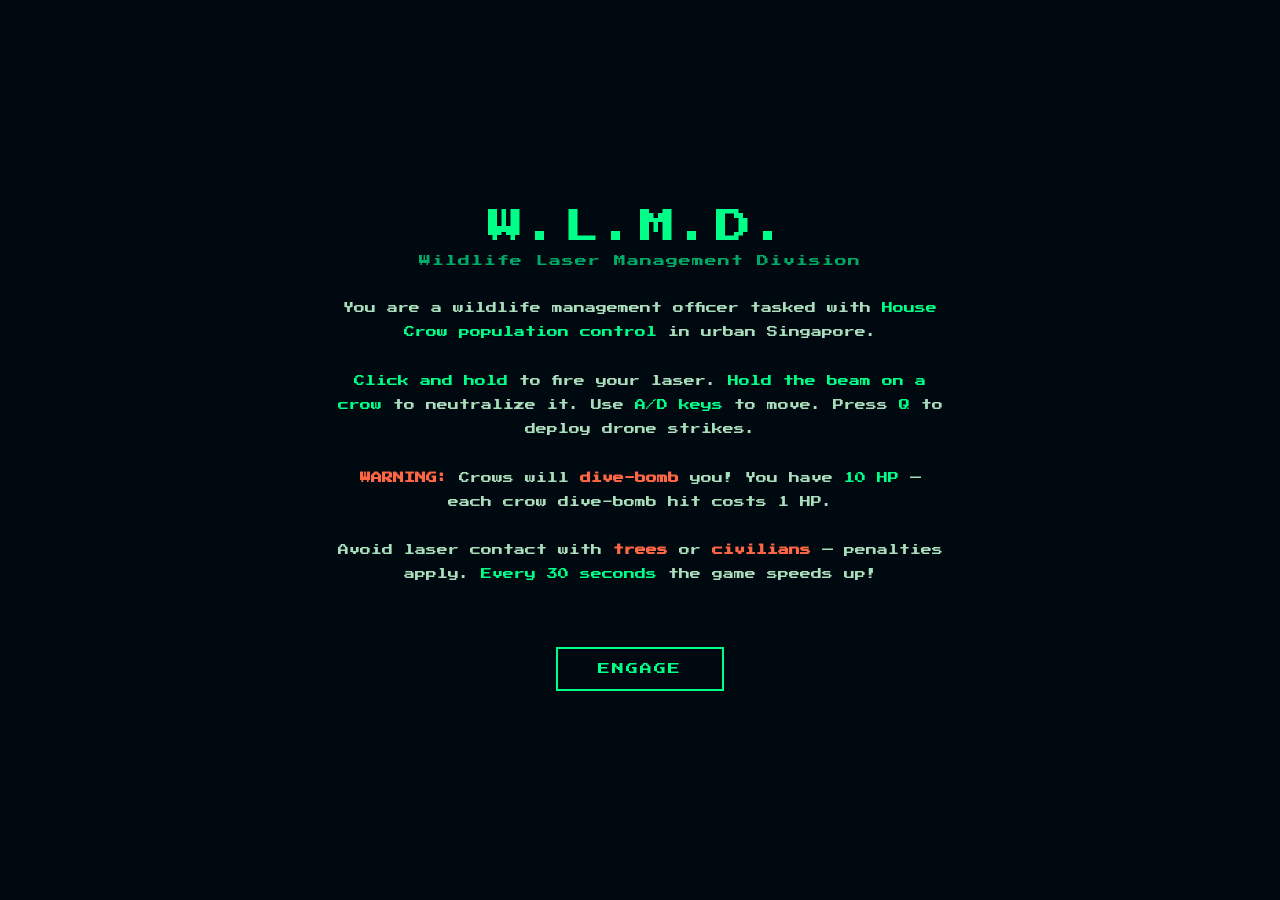
<file: CrowControl.html>
<!DOCTYPE html>
<html lang="en">
<head>
    <meta charset="UTF-8">
    <meta name="viewport" content="width=device-width, initial-scale=1.0">
    <title>Crow Control — Wildlife Laser Management</title>
    <style>
        @import url('https://fonts.googleapis.com/css2?family=Press+Start+2P&display=swap');

        * { margin: 0; padding: 0; box-sizing: border-box; }

        body {
            background: #0a0a12;
            overflow: hidden;
            font-family: 'Press Start 2P', monospace;
            user-select: none;
            -webkit-user-select: none;
        }

        canvas {
            display: block;
            cursor: crosshair;
            image-rendering: pixelated;
            image-rendering: crisp-edges;
        }

        #ui-overlay {
            position: fixed;
            top: 0; left: 0; right: 0;
            pointer-events: none;
            z-index: 10;
            padding: 12px 20px;
            display: flex;
            justify-content: space-between;
            align-items: flex-start;
        }

        .hud-panel {
            background: #000;
            border: 2px solid #00ff88;
            padding: 8px 14px;
            color: #00ff88;
            font-family: 'Press Start 2P', monospace;
            font-size: 10px;
        }

        .hud-panel .label {
            font-size: 7px;
            color: #00aa66;
            letter-spacing: 1px;
            text-transform: uppercase;
        }

        .hud-panel .value {
            font-size: 14px;
        }

        .hud-center {
            text-align: center;
        }

        .hud-center .title {
            font-size: 7px;
            letter-spacing: 1px;
            color: #00aa66;
        }

        #hp-bar-container {
            width: 120px;
            height: 12px;
            background: #111;
            border: 2px solid #00ff88;
            margin-top: 4px;
        }

        #hp-bar-fill {
            height: 100%;
            width: 100%;
            background: #00ff88;
            transition: width 0.2s;
        }

        .penalty-flash {
            color: #ff4444 !important;
        }

        #start-screen, #end-screen {
            position: fixed;
            inset: 0;
            z-index: 100;
            display: flex;
            flex-direction: column;
            align-items: center;
            justify-content: center;
            background: #000810;
            color: #d0ffe0;
            font-family: 'Press Start 2P', monospace;
            text-align: center;
        }

        #end-screen { display: none; }

        .screen-title {
            font-size: clamp(20px, 4vw, 36px);
            letter-spacing: 2px;
            color: #00ff88;
            margin-bottom: 10px;
        }

        .screen-subtitle {
            font-size: clamp(8px, 1.2vw, 12px);
            color: #00aa66;
            letter-spacing: 1px;
            margin-bottom: 30px;
        }

        .screen-body {
            font-family: 'Press Start 2P', monospace;
            font-size: clamp(8px, 1vw, 11px);
            max-width: 650px;
            line-height: 2.2;
            color: #aaddbb;
            margin-bottom: 35px;
            padding: 0 20px;
        }

        .screen-body strong {
            color: #ff6644;
        }

        .screen-body em {
            color: #00ff88;
            font-style: normal;
        }

        .btn-play {
            pointer-events: all;
            font-family: 'Press Start 2P', monospace;
            font-size: 12px;
            letter-spacing: 2px;
            padding: 14px 40px;
            background: transparent;
            color: #00ff88;
            border: 2px solid #00ff88;
            cursor: pointer;
            text-transform: uppercase;
        }

        .btn-play:hover {
            background: #00ff88;
            color: #000;
        }

        .final-score {
            font-size: clamp(28px, 5vw, 48px);
            color: #00ff88;
        }

        .stat-row {
            display: flex;
            gap: 40px;
            margin: 20px 0 30px;
        }

        .stat-item {
            text-align: center;
        }

        .stat-item .stat-val {
            font-size: 16px;
        }

        .stat-item .stat-label {
            font-size: 7px;
            letter-spacing: 1px;
            color: #00aa66;
        }

        .stat-item.bad .stat-val { color: #ff4444; }
        .stat-item.good .stat-val { color: #00ff88; }

        .warning-text {
            position: fixed;
            bottom: 6px;
            left: 0; right: 0;
            text-align: center;
            font-family: 'Press Start 2P', monospace;
            font-size: 8px;
            color: #cc6633;
            pointer-events: none;
            z-index: 10;
        }

        @keyframes pulseGlow {
            0%, 100% { opacity: 0.7; }
            50% { opacity: 1; }
        }

        #upgrade-screen {
            position: fixed;
            inset: 0;
            z-index: 100;
            display: none;
            flex-direction: column;
            align-items: center;
            justify-content: center;
            background: rgba(0,0,0,0.85);
            color: #d0ffe0;
            font-family: 'Press Start 2P', monospace;
            text-align: center;
        }

        .upgrade-title {
            font-size: clamp(16px, 3vw, 24px);
            color: #ffcc00;
            margin-bottom: 8px;
        }

        .upgrade-subtitle {
            font-size: 8px;
            color: #aa9944;
            margin-bottom: 24px;
        }

        .upgrade-options {
            display: flex;
            gap: 16px;
            flex-wrap: wrap;
            justify-content: center;
            padding: 0 20px;
        }

        .upgrade-btn {
            pointer-events: all;
            font-family: 'Press Start 2P', monospace;
            font-size: 9px;
            padding: 16px 20px;
            background: #000;
            color: #00ff88;
            border: 2px solid #00ff88;
            cursor: pointer;
            text-align: center;
            min-width: 180px;
            line-height: 2;
        }

        .upgrade-btn:hover {
            background: #00ff88;
            color: #000;
        }

        .upgrade-btn .upg-name {
            font-size: 11px;
            display: block;
            margin-bottom: 6px;
        }

        .upgrade-btn .upg-desc {
            font-size: 7px;
            color: #88ccaa;
            display: block;
        }

        .upgrade-btn:hover .upg-desc {
            color: #003322;
        }

        .upgrade-btn.maxed {
            border-color: #555;
            color: #555;
            cursor: default;
        }

        .upgrade-btn.maxed:hover {
            background: #000;
            color: #555;
        }
    </style>
</head>
<body>

<div id="ui-overlay">
    <div class="hud-panel" id="hud-score">
        <div class="label">Score</div>
        <div class="value" id="score-val">0</div>
    </div>
    <div class="hud-panel hud-center">
        <div class="title">HP</div>
        <div id="hp-bar-container">
            <div id="hp-bar-fill"></div>
        </div>
        <div class="label" style="margin-top:4px" id="speed-display">SPD x1.0</div>
        <div class="label" style="margin-top:2px;color:#ffcc00" id="drone-display"></div>
    </div>
    <div class="hud-panel" id="hud-kills">
        <div class="label">Crows Downed</div>
        <div class="value" id="kills-val">0</div>
    </div>
</div>

<div class="warning-text">⚠ Do not aim laser over civilians or vegetation — penalties apply</div>

<canvas id="game"></canvas>

<!-- START SCREEN -->
<div id="start-screen">
    <div class="screen-title">W.L.M.D.</div>
    <div class="screen-subtitle">Wildlife Laser Management Division</div>
    <div class="screen-body">
        You are a wildlife management officer tasked with <em>House Crow population control</em> in urban Singapore.<br><br>
        <em>Click and hold</em> to fire your laser. <em>Hold the beam on a crow</em> to neutralize it. Use <em>A/D keys</em> to move. Press <em>Q</em> to deploy drone strikes.<br><br>
        <strong>WARNING:</strong> Crows will <strong>dive-bomb</strong> you! You have <em>10 HP</em> — each crow dive-bomb hit costs 1 HP. <br><br>
        Avoid laser contact with <strong>trees</strong> or <strong>civilians</strong> — penalties apply.
        <em>Every 30 seconds</em> the game speeds up!<br><br>
    </div>
    <button class="btn-play" id="btn-start" onclick="startGame()">ENGAGE</button>
</div>

<!-- END SCREEN -->
<div id="end-screen">
    <div class="screen-title">MISSION COMPLETE</div>
    <div class="screen-subtitle" id="end-rank"></div>
    <div class="final-score" id="final-score">0</div>
    <div class="stat-row">
        <div class="stat-item good">
            <div class="stat-val" id="stat-kills">0</div>
            <div class="stat-label">CROWS DOWNED</div>
        </div>
        <div class="stat-item">
            <div class="stat-val" id="stat-time">0:00</div>
            <div class="stat-label">SURVIVED</div>
        </div>
        <div class="stat-item bad">
            <div class="stat-val" id="stat-penalties">0</div>
            <div class="stat-label">PENALTIES</div>
        </div>
    </div>
    <button class="btn-play" onclick="restartGame()">REDEPLOY</button>
</div>

<!-- UPGRADE SCREEN -->
<div id="upgrade-screen">
    <div class="upgrade-title">ROUND COMPLETE</div>
    <div class="upgrade-subtitle" id="upgrade-round">ROUND 1 — CHOOSE AN UPGRADE</div>
    <div class="upgrade-options">
        <button class="upgrade-btn" id="upg-laser" onclick="pickUpgrade('laser')">
            <span class="upg-name">⚡ LASER POWER</span>
            <span class="upg-desc" id="upg-laser-desc">Kill time -0.15s</span>
        </button>
        <button class="upgrade-btn" id="upg-hp" onclick="pickUpgrade('hp')">
            <span class="upg-name">❤ MAX HP +2</span>
            <span class="upg-desc" id="upg-hp-desc">Current max: 10</span>
        </button>
        <button class="upgrade-btn" id="upg-drone" onclick="pickUpgrade('drone')">
            <span class="upg-name">💥 DRONE STRIKE</span>
            <span class="upg-desc" id="upg-drone-desc">+1 charge (press Q to use)</span>
        </button>
    </div>
    <button class="upgrade-btn" id="upg-skip" onclick="pickUpgrade('skip')" style="margin-top:12px;border-color:#888;color:#888">
        <span class="upg-name">⏭ SKIP</span>
        <span class="upg-desc">Continue without upgrading</span>
    </button>
</div>

<script>
// ============================================================
//  CROW CONTROL — Main Game Script
// ============================================================

const canvas = document.getElementById('game');
const ctx = canvas.getContext('2d');

const PIXEL_SCALE = 3;
let W, H;
function resize() {
    W = window.innerWidth;
    H = window.innerHeight;
    canvas.width = Math.ceil(W / PIXEL_SCALE);
    canvas.height = Math.ceil(H / PIXEL_SCALE);
    canvas.style.width = W + 'px';
    canvas.style.height = H + 'px';
}
window.addEventListener('resize', resize);
resize();

// --- GAME STATE ---
let gameRunning = false;
let score = 0;
let kills = 0;
let penalties = 0;
let mouseX = -100, mouseY = -100;
let mouseDown = false;
let laserActive = false;
let playerHP = 10;
let gameSpeed = 1.0;
let elapsedTime = 0;
let speedLevel = 1;
let laserLevel = 0;
let hpLevel = 0;
let droneCharges = 0;
let upgradePaused = false;

// Drone strike animation
let droneStrikeActive = false;
let droneBombs = [];
let droneExplosions = [];
let droneScreenFlash = 0;

// --- ENTITIES ---
let crows = [];
let trees = [];
let people = [];
let particles = [];
let floatingTexts = [];
let penaltyFlashTimer = 0;

// --- CONSTANTS ---
let crowKillTime = 1.0; // seconds to lock on (upgradeable)
let maxHP = 10;
const CROW_RADIUS = 22;
const TREE_WIDTH = 50;
const TREE_HEIGHT = 80;
const PERSON_WIDTH = 24;
const PERSON_HEIGHT = 50;
const LASER_PENALTY_COOLDOWN = 0.5; // seconds between penalties per object
const CROW_SPAWN_INTERVAL = 3.0;
const MAX_CROWS = 8;
const CROW_POINTS = 100;
const PENALTY_POINTS = 30;
const FATAL_EXPOSURE = 0.5; // seconds of continuous laser to kill person / ignite tree
const FATAL_PENALTY = 500;
const PLAYER_SPEED = 350; // pixels per second
const PLAYER_W = 28;
const PLAYER_H = 52;
const DIVE_BOMB_SPEED = 350;
const DIVE_BOMB_PENALTY = 80;
const DIVE_BOMB_HIT_RADIUS = 30;

// --- PLAYER ---
let player = { x: 0, y: 0, hitTimer: 0 };
let keys = { a: false, d: false, q: false };
let diveBombTimer = 0;
let diveBombers = []; // crows currently dive-bombing
const MAX_DIVE_BOMBERS = 2;

// --- SOUND SYSTEM (Web Audio API) ---
const AudioCtx = window.AudioContext || window.webkitAudioContext;
let audioCtx = null;
function ensureAudio() {
    if (!audioCtx) audioCtx = new AudioCtx();
    if (audioCtx.state === 'suspended') audioCtx.resume();
}

function playSound(type) {
    ensureAudio();
    const now = audioCtx.currentTime;
    switch(type) {
        case 'crow_kill': {
            // Zap + screech
            const o1 = audioCtx.createOscillator();
            const o2 = audioCtx.createOscillator();
            const g = audioCtx.createGain();
            o1.type = 'square'; o1.frequency.setValueAtTime(800, now); o1.frequency.exponentialRampToValueAtTime(100, now + 0.3);
            o2.type = 'sawtooth'; o2.frequency.setValueAtTime(2000, now); o2.frequency.exponentialRampToValueAtTime(200, now + 0.2);
            g.gain.setValueAtTime(0.15, now); g.gain.exponentialRampToValueAtTime(0.001, now + 0.35);
            o1.connect(g); o2.connect(g); g.connect(audioCtx.destination);
            o1.start(now); o1.stop(now + 0.35);
            o2.start(now); o2.stop(now + 0.2);
            break;
        }
        case 'lock_tick': {
            const o = audioCtx.createOscillator();
            const g = audioCtx.createGain();
            o.type = 'sine'; o.frequency.setValueAtTime(1200, now);
            g.gain.setValueAtTime(0.06, now); g.gain.exponentialRampToValueAtTime(0.001, now + 0.05);
            o.connect(g); g.connect(audioCtx.destination);
            o.start(now); o.stop(now + 0.05);
            break;
        }
        case 'penalty': {
            const o = audioCtx.createOscillator();
            const g = audioCtx.createGain();
            o.type = 'square'; o.frequency.setValueAtTime(200, now); o.frequency.linearRampToValueAtTime(120, now + 0.15);
            g.gain.setValueAtTime(0.1, now); g.gain.exponentialRampToValueAtTime(0.001, now + 0.15);
            o.connect(g); g.connect(audioCtx.destination);
            o.start(now); o.stop(now + 0.15);
            break;
        }
        case 'person_death': {
            // Harsh alarm screech
            const o1 = audioCtx.createOscillator();
            const o2 = audioCtx.createOscillator();
            const g = audioCtx.createGain();
            o1.type = 'sawtooth'; o1.frequency.setValueAtTime(600, now); o1.frequency.linearRampToValueAtTime(1200, now + 0.15); o1.frequency.linearRampToValueAtTime(400, now + 0.5);
            o2.type = 'square'; o2.frequency.setValueAtTime(150, now);
            g.gain.setValueAtTime(0.2, now); g.gain.exponentialRampToValueAtTime(0.001, now + 0.6);
            o1.connect(g); o2.connect(g); g.connect(audioCtx.destination);
            o1.start(now); o1.stop(now + 0.6);
            o2.start(now); o2.stop(now + 0.6);
            break;
        }
        case 'tree_fire': {
            // Crackling whoosh
            const bufSize = audioCtx.sampleRate * 0.6;
            const buf = audioCtx.createBuffer(1, bufSize, audioCtx.sampleRate);
            const data = buf.getChannelData(0);
            for (let i = 0; i < bufSize; i++) data[i] = (Math.random() * 2 - 1) * (1 - i / bufSize);
            const src = audioCtx.createBufferSource();
            src.buffer = buf;
            const bp = audioCtx.createBiquadFilter();
            bp.type = 'bandpass'; bp.frequency.setValueAtTime(800, now); bp.Q.setValueAtTime(1, now);
            const g = audioCtx.createGain();
            g.gain.setValueAtTime(0.25, now); g.gain.exponentialRampToValueAtTime(0.001, now + 0.6);
            src.connect(bp); bp.connect(g); g.connect(audioCtx.destination);
            src.start(now); src.stop(now + 0.6);
            // Low boom
            const ob = audioCtx.createOscillator();
            const gb = audioCtx.createGain();
            ob.type = 'sine'; ob.frequency.setValueAtTime(80, now); ob.frequency.exponentialRampToValueAtTime(30, now + 0.4);
            gb.gain.setValueAtTime(0.18, now); gb.gain.exponentialRampToValueAtTime(0.001, now + 0.4);
            ob.connect(gb); gb.connect(audioCtx.destination);
            ob.start(now); ob.stop(now + 0.4);
            break;
        }
        case 'whoosh': {
            // Satisfying dive-bomb whoosh: filtered noise sweep + descending tone
            const whBufSize = audioCtx.sampleRate * 0.7;
            const whBuf = audioCtx.createBuffer(1, whBufSize, audioCtx.sampleRate);
            const whData = whBuf.getChannelData(0);
            for (let i = 0; i < whBufSize; i++) whData[i] = (Math.random() * 2 - 1);
            const whSrc = audioCtx.createBufferSource();
            whSrc.buffer = whBuf;
            const whFilter = audioCtx.createBiquadFilter();
            whFilter.type = 'bandpass';
            whFilter.frequency.setValueAtTime(300, now);
            whFilter.frequency.exponentialRampToValueAtTime(2500, now + 0.25);
            whFilter.frequency.exponentialRampToValueAtTime(400, now + 0.6);
            whFilter.Q.setValueAtTime(2, now);
            const whGain = audioCtx.createGain();
            whGain.gain.setValueAtTime(0.001, now);
            whGain.gain.linearRampToValueAtTime(0.22, now + 0.12);
            whGain.gain.linearRampToValueAtTime(0.18, now + 0.35);
            whGain.gain.exponentialRampToValueAtTime(0.001, now + 0.65);
            whSrc.connect(whFilter); whFilter.connect(whGain); whGain.connect(audioCtx.destination);
            whSrc.start(now); whSrc.stop(now + 0.7);
            // Descending tonal layer
            const whTone = audioCtx.createOscillator();
            const whToneG = audioCtx.createGain();
            whTone.type = 'sine';
            whTone.frequency.setValueAtTime(600, now);
            whTone.frequency.exponentialRampToValueAtTime(150, now + 0.5);
            whToneG.gain.setValueAtTime(0.06, now);
            whToneG.gain.exponentialRampToValueAtTime(0.001, now + 0.55);
            whTone.connect(whToneG); whToneG.connect(audioCtx.destination);
            whTone.start(now); whTone.stop(now + 0.55);
            break;
        }
        case 'game_over': {
            [0, 0.15, 0.3].forEach((t, i) => {
                const o = audioCtx.createOscillator();
                const g = audioCtx.createGain();
                o.type = 'sine'; o.frequency.setValueAtTime([440, 350, 260][i], now + t);
                g.gain.setValueAtTime(0.12, now + t); g.gain.exponentialRampToValueAtTime(0.001, now + t + 0.3);
                o.connect(g); g.connect(audioCtx.destination);
                o.start(now + t); o.stop(now + t + 0.3);
            });
            break;
        }
        case 'menu_click': {
            // Percussive mouse-click sound
            const clickLen = 0.04;
            const clickBuf = audioCtx.createBuffer(1, Math.floor(audioCtx.sampleRate * clickLen), audioCtx.sampleRate);
            const clickData = clickBuf.getChannelData(0);
            // Sharp transient impulse + fast noise decay
            for (let i = 0; i < clickData.length; i++) {
                const t = i / audioCtx.sampleRate;
                const impulse = i < 3 ? [1, -0.9, 0.6][i] : 0;
                const noise = (Math.random() * 2 - 1) * 0.4 * Math.exp(-t * 200);
                clickData[i] = impulse + noise;
            }
            const clickSrc = audioCtx.createBufferSource();
            clickSrc.buffer = clickBuf;
            const clickG = audioCtx.createGain();
            clickG.gain.setValueAtTime(0.8, now);
            clickSrc.connect(clickG); clickG.connect(audioCtx.destination);
            clickSrc.start(now);
            break;
        }
        case 'timer_tick': {
            // Urgent countdown beep
            const tt = audioCtx.createOscillator();
            const ttg = audioCtx.createGain();
            tt.type = 'square'; tt.frequency.setValueAtTime(880, now);
            ttg.gain.setValueAtTime(0.14, now);
            ttg.gain.exponentialRampToValueAtTime(0.001, now + 0.12);
            tt.connect(ttg); ttg.connect(audioCtx.destination);
            tt.start(now); tt.stop(now + 0.12);
            break;
        }
        case 'drone_strike': {
            // Loud carpet bomb: big sub-bass + distorted noise booms
            // Sub-bass rumble across entire strike
            const subOsc = audioCtx.createOscillator();
            const subG = audioCtx.createGain();
            subOsc.type = 'sine';
            subOsc.frequency.setValueAtTime(40, now);
            subOsc.frequency.exponentialRampToValueAtTime(20, now + 1.0);
            subG.gain.setValueAtTime(0.6, now);
            subG.gain.setValueAtTime(0.6, now + 0.5);
            subG.gain.exponentialRampToValueAtTime(0.001, now + 1.0);
            subOsc.connect(subG); subG.connect(audioCtx.destination);
            subOsc.start(now); subOsc.stop(now + 1.0);
            // Cascading booms
            for (let i = 0; i < 6; i++) {
                const t = i * 0.12;
                // Loud noise burst
                const bLen = audioCtx.sampleRate * 0.5;
                const bBuf = audioCtx.createBuffer(1, bLen, audioCtx.sampleRate);
                const bData = bBuf.getChannelData(0);
                for (let j = 0; j < bLen; j++) bData[j] = (Math.random() * 2 - 1) * Math.pow(1 - j / bLen, 0.5);
                const bSrc = audioCtx.createBufferSource();
                bSrc.buffer = bBuf;
                const bFilt = audioCtx.createBiquadFilter();
                bFilt.type = 'lowpass';
                bFilt.frequency.setValueAtTime(800 - i * 60, now + t);
                // Waveshaper for crunch
                const dist = audioCtx.createWaveShaper();
                const curve = new Float32Array(256);
                for (let k = 0; k < 256; k++) { const x = (k / 128) - 1; curve[k] = (Math.PI + 4) * x / (Math.PI + 4 * Math.abs(x)); }
                dist.curve = curve;
                const bG = audioCtx.createGain();
                bG.gain.setValueAtTime(0, now + t);
                bG.gain.linearRampToValueAtTime(0.55, now + t + 0.015);
                bG.gain.exponentialRampToValueAtTime(0.001, now + t + 0.5);
                bSrc.connect(bFilt); bFilt.connect(dist); dist.connect(bG); bG.connect(audioCtx.destination);
                bSrc.start(now + t); bSrc.stop(now + t + 0.5);
                // Deep boom
                const bOsc = audioCtx.createOscillator();
                const bOscG = audioCtx.createGain();
                bOsc.type = 'sine';
                bOsc.frequency.setValueAtTime(55 + i * 4, now + t);
                bOsc.frequency.exponentialRampToValueAtTime(22, now + t + 0.45);
                bOscG.gain.setValueAtTime(0.5, now + t);
                bOscG.gain.exponentialRampToValueAtTime(0.001, now + t + 0.45);
                bOsc.connect(bOscG); bOscG.connect(audioCtx.destination);
                bOsc.start(now + t); bOsc.stop(now + t + 0.45);
            }
            break;
        }
    }
}

// --- CONTINUOUS LASER SOUND ---
let laserNodes = null;
function startLaserHum() {
    if (laserNodes) return;
    ensureAudio();
    const now = audioCtx.currentTime;

    // Master gain — ramp up over ~0.8s for power-up feel
    const master = audioCtx.createGain();
    master.gain.setValueAtTime(0.001, now);
    master.gain.exponentialRampToValueAtTime(0.3, now + 0.05);
    master.gain.linearRampToValueAtTime(1.0, now + 0.8);
    master.connect(audioCtx.destination);

    // Pitch multiplier based on laser level
    const pitchMult = 1.0 + laserLevel * 0.25;

    // Layer 1: Core tone — sweeps UP from low to mid frequency (power-up)
    const lfo = audioCtx.createOscillator();
    const lfoGain = audioCtx.createGain();
    lfo.type = 'sine'; lfo.frequency.setValueAtTime(4 * pitchMult, now);
    lfo.frequency.linearRampToValueAtTime(7 * pitchMult, now + 1.0);
    lfoGain.gain.setValueAtTime(8, now);
    lfoGain.gain.linearRampToValueAtTime(20, now + 1.0);
    lfo.connect(lfoGain);

    const core = audioCtx.createOscillator();
    core.type = 'sine';
    core.frequency.setValueAtTime(80 * pitchMult, now);
    core.frequency.exponentialRampToValueAtTime(320 * pitchMult, now + 0.7);
    core.frequency.linearRampToValueAtTime(290 * pitchMult, now + 1.2);
    lfoGain.connect(core.frequency);
    const coreGain = audioCtx.createGain();
    coreGain.gain.setValueAtTime(0.09, now);
    core.connect(coreGain); coreGain.connect(master);

    // Layer 2: High harmonic — sweeps up for sizzle
    const highOsc = audioCtx.createOscillator();
    highOsc.type = 'sawtooth';
    highOsc.frequency.setValueAtTime(300 * pitchMult, now);
    highOsc.frequency.exponentialRampToValueAtTime(1200 * pitchMult, now + 0.7);
    highOsc.frequency.linearRampToValueAtTime(1050 * pitchMult, now + 1.2);
    const highFilter = audioCtx.createBiquadFilter();
    highFilter.type = 'bandpass';
    highFilter.frequency.setValueAtTime(600 * pitchMult, now);
    highFilter.frequency.exponentialRampToValueAtTime(2600 * pitchMult, now + 0.7);
    highFilter.Q.setValueAtTime(4, now);
    const highGain = audioCtx.createGain();
    highGain.gain.setValueAtTime(0.01, now);
    highGain.gain.linearRampToValueAtTime(0.04, now + 0.6);
    highOsc.connect(highFilter); highFilter.connect(highGain); highGain.connect(master);

    // Layer 3: Sub-bass hum — sweeps up
    const sub = audioCtx.createOscillator();
    sub.type = 'sine';
    sub.frequency.setValueAtTime(30, now);
    sub.frequency.exponentialRampToValueAtTime(60, now + 0.5);
    const subGain = audioCtx.createGain();
    subGain.gain.setValueAtTime(0.04, now);
    subGain.gain.linearRampToValueAtTime(0.07, now + 0.6);
    sub.connect(subGain); subGain.connect(master);

    // Layer 4: Noise hiss — filtered white noise, builds up
    const bufSize = audioCtx.sampleRate * 2;
    const noiseBuf = audioCtx.createBuffer(1, bufSize, audioCtx.sampleRate);
    const noiseData = noiseBuf.getChannelData(0);
    for (let i = 0; i < bufSize; i++) noiseData[i] = Math.random() * 2 - 1;
    const noiseSrc = audioCtx.createBufferSource();
    noiseSrc.buffer = noiseBuf; noiseSrc.loop = true;
    const noiseFilter = audioCtx.createBiquadFilter();
    noiseFilter.type = 'bandpass';
    noiseFilter.frequency.setValueAtTime(1000, now);
    noiseFilter.frequency.exponentialRampToValueAtTime(4200, now + 0.6);
    noiseFilter.Q.setValueAtTime(2, now);
    const noiseGain = audioCtx.createGain();
    noiseGain.gain.setValueAtTime(0.005, now);
    noiseGain.gain.linearRampToValueAtTime(0.03, now + 0.7);
    noiseSrc.connect(noiseFilter); noiseFilter.connect(noiseGain); noiseGain.connect(master);

    // Layer 5: Power-up whine — a quick rising tone for initial "charging" feel
    const whine = audioCtx.createOscillator();
    whine.type = 'triangle';
    whine.frequency.setValueAtTime(200 * pitchMult, now);
    whine.frequency.exponentialRampToValueAtTime(2400 * pitchMult, now + 0.5);
    whine.frequency.linearRampToValueAtTime(800 * pitchMult, now + 1.0); // settle down
    const whineGain = audioCtx.createGain();
    whineGain.gain.setValueAtTime(0.08, now);
    whineGain.gain.linearRampToValueAtTime(0.12, now + 0.3);
    whineGain.gain.exponentialRampToValueAtTime(0.01, now + 1.0); // fade whine once powered
    whine.connect(whineGain); whineGain.connect(master);

    // Start all
    lfo.start(now); core.start(now); highOsc.start(now); sub.start(now); noiseSrc.start(now); whine.start(now);

    laserNodes = { master, lfo, lfoGain, core, coreGain, highOsc, highFilter, highGain, sub, subGain, noiseSrc, noiseFilter, noiseGain, whine, whineGain };
}

function stopLaserHum() {
    if (!laserNodes) return;
    const now = audioCtx.currentTime;
    // Fade out quickly
    laserNodes.master.gain.setValueAtTime(laserNodes.master.gain.value, now);
    laserNodes.master.gain.exponentialRampToValueAtTime(0.001, now + 0.1);
    // Stop all oscillators after fade
    const nodes = laserNodes;
    setTimeout(() => {
        try {
            nodes.lfo.stop(); nodes.core.stop(); nodes.highOsc.stop(); nodes.sub.stop(); nodes.noiseSrc.stop(); nodes.whine.stop();
            nodes.master.disconnect();
        } catch(e) {}
    }, 150);
    laserNodes = null;
}

// --- CHIPTUNE BACKGROUND MUSIC ---
let bgmPlaying = false;
let bgmTimeout = null;
let bgmGain = null;

function startBGM() {
    if (bgmPlaying) return;
    ensureAudio();
    bgmPlaying = true;

    bgmGain = audioCtx.createGain();
    bgmGain.gain.setValueAtTime(0.12, audioCtx.currentTime);
    bgmGain.connect(audioCtx.destination);

    // Whimsical chiptune melody in C major pentatonic
    const melody = [
        523, 587, 659, 784, 659, 523, 784, 880,
        784, 659, 587, 523, 659, 784, 880, 1047,
        880, 784, 659, 523, 587, 659, 784, 659,
        523, 587, 659, 523, 784, 880, 784, 659
    ];
    // Bass line
    const bass = [
        131, 131, 165, 165, 196, 196, 262, 262,
        131, 131, 165, 165, 196, 196, 262, 262,
        175, 175, 196, 196, 220, 220, 262, 262,
        131, 131, 165, 165, 196, 196, 262, 262
    ];
    // Arpeggio layer
    const arp = [
        262, 330, 392, 330, 262, 330, 392, 523,
        262, 330, 392, 330, 349, 440, 523, 440,
        349, 440, 523, 440, 262, 330, 392, 330,
        262, 330, 392, 523, 392, 330, 262, 330
    ];

    const noteLen = 0.18 / gameSpeed;
    const loopLen = melody.length * noteLen;

    function scheduleLoop() {
        if (!bgmPlaying) return;
        const now = audioCtx.currentTime;

        for (let i = 0; i < melody.length; i++) {
            const t = now + i * noteLen;

            // Melody - square wave
            const mOsc = audioCtx.createOscillator();
            const mGain = audioCtx.createGain();
            mOsc.type = 'square';
            mOsc.frequency.setValueAtTime(melody[i], t);
            mGain.gain.setValueAtTime(0.15, t);
            mGain.gain.exponentialRampToValueAtTime(0.001, t + noteLen * 0.85);
            mOsc.connect(mGain);
            mGain.connect(bgmGain);
            mOsc.start(t);
            mOsc.stop(t + noteLen * 0.9);

            // Bass - triangle wave
            const bOsc = audioCtx.createOscillator();
            const bGain = audioCtx.createGain();
            bOsc.type = 'triangle';
            bOsc.frequency.setValueAtTime(bass[i], t);
            bGain.gain.setValueAtTime(0.18, t);
            bGain.gain.exponentialRampToValueAtTime(0.001, t + noteLen * 0.85);
            bOsc.connect(bGain);
            bGain.connect(bgmGain);
            bOsc.start(t);
            bOsc.stop(t + noteLen * 0.9);

            // Arpeggio - pulse via square with quieter volume
            if (i % 2 === 0) {
                const aOsc = audioCtx.createOscillator();
                const aGain = audioCtx.createGain();
                aOsc.type = 'square';
                aOsc.frequency.setValueAtTime(arp[i], t);
                aGain.gain.setValueAtTime(0.06, t);
                aGain.gain.exponentialRampToValueAtTime(0.001, t + noteLen * 1.6);
                aOsc.connect(aGain);
                aGain.connect(bgmGain);
                aOsc.start(t);
                aOsc.stop(t + noteLen * 1.8);
            }

            // Percussion - noise hihat on every 4th note
            if (i % 4 === 0) {
                const bufLen = audioCtx.sampleRate * 0.05;
                const buf = audioCtx.createBuffer(1, bufLen, audioCtx.sampleRate);
                const data = buf.getChannelData(0);
                for (let j = 0; j < bufLen; j++) data[j] = (Math.random() * 2 - 1) * (1 - j / bufLen);
                const src = audioCtx.createBufferSource();
                src.buffer = buf;
                const hGain = audioCtx.createGain();
                hGain.gain.setValueAtTime(0.08, t);
                hGain.gain.exponentialRampToValueAtTime(0.001, t + 0.05);
                const hFilter = audioCtx.createBiquadFilter();
                hFilter.type = 'highpass';
                hFilter.frequency.setValueAtTime(8000, t);
                src.connect(hFilter);
                hFilter.connect(hGain);
                hGain.connect(bgmGain);
                src.start(t);
                src.stop(t + 0.06);
            }
        }

        bgmTimeout = setTimeout(scheduleLoop, loopLen * 1000 - 100);
    }

    scheduleLoop();
}

function stopBGM() {
    bgmPlaying = false;
    if (bgmTimeout) { clearTimeout(bgmTimeout); bgmTimeout = null; }
    if (bgmGain) {
        const oldGain = bgmGain;
        try {
            const now = audioCtx.currentTime;
            oldGain.gain.setValueAtTime(oldGain.gain.value, now);
            oldGain.gain.exponentialRampToValueAtTime(0.001, now + 0.3);
            setTimeout(() => { try { oldGain.disconnect(); } catch(e) {} }, 400);
        } catch(e) {}
        bgmGain = null;
    }
}

// Fire particle system
let fireParticles = [];
function spawnFireParticles(x, y, count) {
    for (let i = 0; i < count; i++) {
        fireParticles.push({
            x: x + (Math.random() - 0.5) * 20,
            y: y,
            vx: (Math.random() - 0.5) * 30,
            vy: -(30 + Math.random() * 80),
            life: 0.4 + Math.random() * 0.8,
            maxLife: 0.4 + Math.random() * 0.8,
            size: 3 + Math.random() * 6
        });
    }
}

// --- BACKGROUND: HDB BLOCKS ---
const hdbBlocks = [];
const HDB_FLOOR_H = 80; // height per floor (zoomed in)
const HDB_WINDOW_W = 48;
const HDB_WINDOW_H = 44;
const HDB_WINDOW_GAP = 18;
const HDB_CORRIDOR_H = 12;
let windowSlots = []; // all possible window positions for people to appear

function generateHDB() {
    hdbBlocks.length = 0;
    windowSlots.length = 0;

    // Fill the ENTIRE screen with HDB blocks — no sky visible
    const blockCount = Math.max(2, Math.floor(W / 500) + 1);
    const gap = 6; // minimal gap between blocks
    const totalGap = (blockCount - 1) * gap;
    const blockW = (W - totalGap) / blockCount;
    
    for (let b = 0; b < blockCount; b++) {
        const bx = b * (blockW + gap);
        // Enough floors to fill from top to bottom
        const floors = Math.ceil((H + 40) / HDB_FLOOR_H);
        const blockH = floors * HDB_FLOOR_H + 20;
        const by = H - blockH; // extends above top of screen
        
        const block = {
            x: bx, y: by, w: blockW, h: blockH, floors,
            color: ['#8a9aa0', '#a0928a', '#909a85', '#9590a0', '#a09a88', '#9a9080'][b % 6],
            darkColor: ['#5a6a70', '#70625a', '#606a55', '#655a70', '#706a58', '#6a6050'][b % 6],
            windows: []
        };
        
        // Generate window grid
        const unitsPerRow = Math.floor((blockW - 20) / (HDB_WINDOW_W + HDB_WINDOW_GAP));
        for (let floor = 0; floor < floors; floor++) {
            const floorY = by + 15 + floor * HDB_FLOOR_H;
            // Skip windows that are fully off-screen above
            if (floorY + HDB_CORRIDOR_H + HDB_WINDOW_H < -10) continue;
            for (let u = 0; u < unitsPerRow; u++) {
                const wx = bx + 10 + u * (HDB_WINDOW_W + HDB_WINDOW_GAP) + HDB_WINDOW_GAP * 0.5;
                const wy = floorY + HDB_CORRIDOR_H;
                const lit = Math.random() > 0.3;
                const warmth = Math.random();
                block.windows.push({
                    x: wx, y: wy, w: HDB_WINDOW_W, h: HDB_WINDOW_H,
                    lit,
                    warmth,
                    curtainColor: lit ? `hsl(${30 + Math.random()*40}, ${20+Math.random()*30}%, ${70+Math.random()*20}%)` : null
                });
                // Only register visible windows as person slots
                if (wy > -10 && wy < H + 10) {
                    windowSlots.push({ x: wx + HDB_WINDOW_W * 0.5, y: wy + HDB_WINDOW_H, winW: HDB_WINDOW_W, winH: HDB_WINDOW_H, blockIdx: hdbBlocks.length });
                }
            }
        }
        
        hdbBlocks.push(block);
    }
}

function generateTrees() {
    trees.length = 0;
    // Trees rise from below the screen — bigger canopies
    const count = Math.floor(W / 200) + 2;
    for (let i = 0; i < count; i++) {
        const tx = 40 + Math.random() * (W - 80);
        const canopySize = 65 + Math.random() * 50; // bigger
        const trunkTop = H * (0.3 + Math.random() * 0.45); // spread across more of screen
        trees.push({
            x: tx,
            y: H + 100, // trunk goes off screen below
            trunkTop: trunkTop,
            width: canopySize,
            height: H + 100 - trunkTop + canopySize * 0.5,
            trunkW: 12 + Math.random() * 10,
            penaltyCooldown: 0,
            sway: Math.random() * Math.PI * 2,
            laserTime: 0,
            burning: false,
            burnTimer: 0
        });
    }
}

function generatePeople() {
    people.length = 0;
    // People appear at random windows
    if (windowSlots.length === 0) return;
    const count = Math.min(Math.floor(windowSlots.length * 0.25), 12);
    const usedSlots = new Set();
    for (let i = 0; i < count; i++) {
        let slot;
        let attempts = 0;
        do {
            slot = Math.floor(Math.random() * windowSlots.length);
            attempts++;
        } while (usedSlots.has(slot) && attempts < 50);
        if (usedSlots.has(slot)) continue;
        usedSlots.add(slot);
        const ws = windowSlots[slot];
        people.push({
            x: ws.x,
            y: ws.y, // bottom of window
            windowSlot: slot,
            winW: ws.winW,
            winH: ws.winH,
            speed: 0, dir: 0, // stationary in window
            color: `hsl(${Math.random()*360}, ${30+Math.random()*30}%, ${40+Math.random()*20}%)`,
            skinTone: `hsl(${25+Math.random()*20}, ${50+Math.random()*30}%, ${55+Math.random()*20}%)`,
            penaltyCooldown: 0,
            hatColor: null,
            laserTime: 0,
            dead: false,
            deathTimer: 0,
            visible: false,
            visibleTimer: 0,
            hideTimer: 2 + Math.random() * 5, // time until they appear
            appearDuration: 3 + Math.random() * 5 // how long they stay
        });
    }
}

let personSpawnTimer = 0; // timer to spawn new people at windows

// --- CROW CLASS ---
function spawnCrow() {
    if (crows.length >= MAX_CROWS) return;
    const side = Math.random();
    let x, y, vx, vy;
    if (side < 0.25) { x = -30; y = 50 + Math.random() * (H * 0.55); }
    else if (side < 0.5) { x = W + 30; y = 50 + Math.random() * (H * 0.55); }
    else if (side < 0.75) { x = Math.random() * W; y = -30; }
    else { x = Math.random() * W; y = 50 + Math.random() * (H * 0.5); }

    const targetX = W * 0.2 + Math.random() * W * 0.6;
    const targetY = 100 + Math.random() * (H * 0.4);
    const angle = Math.atan2(targetY - y, targetX - x);
    const speed = 40 + Math.random() * 60;

    crows.push({
        x, y,
        vx: Math.cos(angle) * speed,
        vy: Math.sin(angle) * speed,
        lockTime: 0,
        alive: true,
        wingPhase: Math.random() * Math.PI * 2,
        changeTimer: 1.5 + Math.random() * 2,
        size: 0.85 + Math.random() * 0.3,
        swoopTimer: 0,
        swooping: false,
        diveBombing: false,
        diveBombPhase: null,
        diveBombTimer: 0,
        returning: false
    });
}

// --- PARTICLES ---
function spawnParticles(x, y, color, count) {
    for (let i = 0; i < count; i++) {
        const angle = Math.random() * Math.PI * 2;
        const speed = 40 + Math.random() * 120;
        particles.push({
            x, y,
            vx: Math.cos(angle) * speed,
            vy: Math.sin(angle) * speed - 30,
            life: 0.5 + Math.random() * 0.8,
            maxLife: 0.5 + Math.random() * 0.8,
            color,
            size: 2 + Math.random() * 4
        });
    }
}

function spawnFloatingText(x, y, text, color) {
    floatingTexts.push({ x, y, text, color, life: 1.2 });
}

// --- INPUT ---
window.addEventListener('keydown', (e) => {
    const k = e.key.toLowerCase();
    if (k in keys) { keys[k] = true; e.preventDefault(); }
    // Drone strike activation
    if (k === 'q' && gameRunning && !droneStrikeActive && droneCharges > 0) {
        droneCharges--;
        activateDroneStrike();
    }
});
window.addEventListener('keyup', (e) => {
    const k = e.key.toLowerCase();
    if (k in keys) { keys[k] = false; e.preventDefault(); }
});

canvas.addEventListener('mousedown', (e) => {
    if (e.button === 0) { mouseDown = true; laserActive = true; ensureAudio(); startLaserHum(); }
});
canvas.addEventListener('mouseup', (e) => {
    if (e.button === 0) { mouseDown = false; laserActive = false; stopLaserHum(); }
});
canvas.addEventListener('mousemove', (e) => {
    mouseX = e.clientX;
    mouseY = e.clientY;
});
canvas.addEventListener('mouseleave', () => {
    mouseDown = false;
    laserActive = false;
    stopLaserHum();
});

// Touch support
canvas.addEventListener('touchstart', (e) => {
    e.preventDefault();
    mouseDown = true; laserActive = true;
    ensureAudio(); startLaserHum();
    const t = e.touches[0];
    mouseX = t.clientX; mouseY = t.clientY;
});
canvas.addEventListener('touchmove', (e) => {
    e.preventDefault();
    const t = e.touches[0];
    mouseX = t.clientX; mouseY = t.clientY;
});
canvas.addEventListener('touchend', (e) => {
    e.preventDefault();
    mouseDown = false; laserActive = false;
    stopLaserHum();
});

// --- UPDATE ---
let lastTime = 0;
let spawnTimer = 2;

function update(dt) {
    if (!gameRunning) {
        // Still update drone explosions visually when paused
        updateDroneStrike(dt);
        return;
    }

    // Update drone strike
    updateDroneStrike(dt);

    // Speed escalation every 30 seconds
    elapsedTime += dt;
    const newSpeedLevel = 1 + Math.floor(elapsedTime / 30);
    if (newSpeedLevel !== speedLevel) {
        speedLevel = newSpeedLevel;
        // Show upgrade menu instead of immediate speed change
        showUpgradeMenu();
        return;
    }

    // Check HP
    if (playerHP <= 0) {
        playerHP = 0;
        endGame();
        return;
    }

    // Move player with A/D keys (horizontal only)
    let pdx = 0;
    if (keys.a) pdx -= 1;
    if (keys.d) pdx += 1;
    player.x += pdx * PLAYER_SPEED * gameSpeed * dt;
    // Clamp to screen horizontally
    player.x = Math.max(PLAYER_W * 0.5, Math.min(W - PLAYER_W * 0.5, player.x));
    player.hitTimer = Math.max(0, player.hitTimer - dt);

    // Spawn crows
    spawnTimer -= dt * gameSpeed;
    if (spawnTimer <= 0) {
        spawnCrow();
        spawnTimer = CROW_SPAWN_INTERVAL * (0.7 + Math.random() * 0.6);
    }

    // Dive bomb timer — max 2 simultaneous, 0.5-3s delay between each
    diveBombTimer -= dt * gameSpeed;
    if (diveBombTimer <= 0 && crows.length > 0) {
        diveBombTimer = 0.5 + Math.random() * 2.5; // 0.5-3 seconds between each
        const currentBombers = crows.filter(c => c.alive && c.diveBombing).length;
        if (currentBombers < MAX_DIVE_BOMBERS) {
            const aliveCrows = crows.filter(c => c.alive && !c.diveBombing && !c.returning && c.y < H * 0.66);
        if (aliveCrows.length > 0) {
            const bomber = aliveCrows[Math.floor(Math.random() * aliveCrows.length)];
            bomber.diveBombing = true;
            bomber.diveBombPhase = 'dive'; // dive then pullout
            bomber.preDiveVx = bomber.vx;
            bomber.preDiveVy = bomber.vy;
            // Aim at player's current position
            const ang = Math.atan2(player.y - bomber.y, player.x - bomber.x);
            bomber.vx = Math.cos(ang) * DIVE_BOMB_SPEED * gameSpeed;
            bomber.vy = Math.sin(ang) * DIVE_BOMB_SPEED * gameSpeed;
            bomber.diveBombTimer = 1.5; // max dive duration
            bomber.wingPhase = 0; // reset for fast flapping
            playSound('whoosh');
        }
        }
    }

    // Update dive bombers
    for (const c of crows) {
        if (!c.alive || !c.diveBombing) continue;
        c.diveBombTimer -= dt;
        c.wingPhase += dt * 16; // fast flapping
        // Check hit on player
        const dpx = c.x - player.x;
        const dpy = c.y - player.y;
        const dDist = Math.sqrt(dpx * dpx + dpy * dpy);
        if (dDist < DIVE_BOMB_HIT_RADIUS) {
            // HIT!
            playerHP--;
            score -= DIVE_BOMB_PENALTY;
            penalties++;
            player.hitTimer = 0.5;
            penaltyFlashTimer = 0.5;
            spawnParticles(player.x, player.y - PLAYER_H * 0.5, '#ff2200', 10);
            spawnFloatingText(player.x, player.y - PLAYER_H - 10, `-${DIVE_BOMB_PENALTY} HIT!`, '#ff4444');
            playSound('person_death');
            // Pull out — set returning state to fly back to top 2/3
            c.diveBombing = false;
            c.returning = true;
            const retY = 60 + Math.random() * (H * 0.35);
            const retA = Math.atan2(retY - c.y, c.x + (Math.random()-0.5)*200 - c.x);
            c.vy = -(150 + Math.random() * 80);
            c.vx = (Math.random() - 0.5) * 80;
            c.changeTimer = 2.0;
        }
        // Pull out if timer expired or went past player
        if (c.diveBombTimer <= 0 || c.y > H + 20) {
            c.diveBombing = false;
            c.returning = true;
            c.vy = -(150 + Math.random() * 80);
            c.vx = (Math.random() - 0.5) * 80;
            c.changeTimer = 2.0;
        }
    }

    // Update crows
    for (let i = crows.length - 1; i >= 0; i--) {
        const c = crows[i];
        if (!c.alive) { crows.splice(i, 1); continue; }

        c.wingPhase += dt * 8;

        // Skip normal AI if dive-bombing or returning to top zone
        if (c.returning) {
            // Keep flying upward until in top 1/3
            if (c.y < H * 0.33) {
                c.returning = false;
                c.changeTimer = 0.5 + Math.random() * 1.5;
                c.vy = (Math.random() - 0.5) * 40;
                c.vx = (Math.random() - 0.5) * 60;
            }
        } else if (!c.diveBombing) {
            // Change direction periodically
            c.changeTimer -= dt;
            if (c.changeTimer <= 0) {
                const speed = 40 + Math.random() * 70;
                const angle = Math.random() * Math.PI * 2;
                c.vx = Math.cos(angle) * speed;
                c.vy = Math.sin(angle) * speed;
                // Occasionally swoop
                if (Math.random() > 0.6) {
                    c.swooping = true;
                    c.swoopTimer = 0.8 + Math.random() * 0.5;
                    c.vy = 60 + Math.random() * 40;
                }
                c.changeTimer = 1.0 + Math.random() * 2.5;
            }

            if (c.swooping) {
                c.swoopTimer -= dt;
                if (c.swoopTimer <= 0) {
                    c.swooping = false;
                    c.vy = -(50 + Math.random() * 40);
                }
            }
        }

        c.x += c.vx * dt * gameSpeed;
        c.y += c.vy * dt * gameSpeed;

        // Keep crows in top 2/3 of screen (skip for dive-bombing and returning crows)
        const crowMaxY = H * 0.66;
        if (!c.diveBombing && !c.returning && (c.x < -60 || c.x > W + 60 || c.y < -60 || c.y > crowMaxY)) {
            // Redirect back into top 2/3
            const tx = W * 0.2 + Math.random() * W * 0.6;
            const ty = 60 + Math.random() * (crowMaxY * 0.6);
            const a = Math.atan2(ty - c.y, tx - c.x);
            const s = 50 + Math.random() * 50;
            c.vx = Math.cos(a) * s;
            c.vy = Math.sin(a) * s;
        }

        // Laser lock detection
        if (laserActive) {
            const dx = mouseX - c.x;
            const dy = mouseY - c.y;
            const dist = Math.sqrt(dx * dx + dy * dy);
            if (dist < CROW_RADIUS * c.size + 8) {
                c.lockTime += dt;
                if (c.lockTime >= crowKillTime) {
                    // KILL
                    c.alive = false;
                    kills++;
                    score += CROW_POINTS;
                    spawnParticles(c.x, c.y, '#222', 20);
                    spawnParticles(c.x, c.y, '#ff4400', 10);
                    spawnFloatingText(c.x, c.y - 20, `+${CROW_POINTS}`, '#00ff88');
                    playSound('crow_kill');
                }
            } else {
                c.lockTime = Math.max(0, c.lockTime - dt * 0.5); // slow decay when off target
            }
        } else {
            c.lockTime = Math.max(0, c.lockTime - dt * 0.7);
        }
    }

    // Update people (window residents)
    for (let i = people.length - 1; i >= 0; i--) {
        const p = people[i];
        if (p.dead) {
            p.deathTimer -= dt;
            if (p.deathTimer <= 0) { people.splice(i, 1); }
            continue;
        }
        p.penaltyCooldown = Math.max(0, p.penaltyCooldown - dt);
        if (!p.visible) {
            p.hideTimer -= dt;
            if (p.hideTimer <= 0) {
                p.visible = true;
                p.visibleTimer = p.appearDuration;
            }
        } else {
            p.visibleTimer -= dt;
            if (p.visibleTimer <= 0) {
                p.visible = false;
                p.hideTimer = 3 + Math.random() * 6;
                p.appearDuration = 3 + Math.random() * 5;
            }
        }
    }

    // Occasionally spawn new people at empty windows
    personSpawnTimer -= dt;
    if (personSpawnTimer <= 0 && windowSlots.length > 0) {
        personSpawnTimer = 4 + Math.random() * 6;
        const usedSlots = new Set(people.map(p => p.windowSlot));
        const freeSlots = windowSlots.map((_, i) => i).filter(i => !usedSlots.has(i));
        if (freeSlots.length > 0 && people.length < 15) {
            const slot = freeSlots[Math.floor(Math.random() * freeSlots.length)];
            const ws = windowSlots[slot];
            people.push({
                x: ws.x, y: ws.y,
                windowSlot: slot, winW: ws.winW, winH: ws.winH,
                speed: 0, dir: 0,
                color: `hsl(${Math.random()*360}, ${30+Math.random()*30}%, ${40+Math.random()*20}%)`,
                skinTone: `hsl(${25+Math.random()*20}, ${50+Math.random()*30}%, ${55+Math.random()*20}%)`,
                penaltyCooldown: 0, hatColor: null,
                laserTime: 0, dead: false, deathTimer: 0,
                visible: false, visibleTimer: 0,
                hideTimer: 0.5 + Math.random() * 2,
                appearDuration: 3 + Math.random() * 5
            });
        }
    }

    // Update trees sway
    for (const t of trees) {
        if (t.burning) {
            t.burnTimer -= dt;
            if (t.burnTimer > 0) spawnFireParticles(t.x, t.trunkTop, 2);
        }
        t.sway += dt * 0.8;
        t.penaltyCooldown = Math.max(0, t.penaltyCooldown - dt);
    }

    // Laser collision with trees and people
    if (laserActive) {
        for (const t of trees) {
            if (t.burning) continue;
            const swayX = Math.sin(t.sway) * 4;
            const canopyCX = t.x + swayX;
            const canopyCY = t.trunkTop;
            const canopyR = t.width * 0.55;
            // Check trunk (from trunkTop down to bottom of screen)
            const trunkHit = mouseX > t.x - t.trunkW && mouseX < t.x + t.trunkW &&
                             mouseY > t.trunkTop + canopyR * 0.3 && mouseY < H;
            // Check canopy (circle)
            const dx = mouseX - canopyCX;
            const dy = mouseY - canopyCY;
            const canopyHit = (dx * dx + dy * dy) < (canopyR * canopyR);
            if (trunkHit || canopyHit) {
                const laserPower = 1.0 / crowKillTime;
                t.laserTime += dt * laserPower;
                // Minor penalty ticks
                if (t.penaltyCooldown <= 0) {
                    score -= PENALTY_POINTS;
                    penalties++;
                    t.penaltyCooldown = LASER_PENALTY_COOLDOWN;
                    spawnParticles(mouseX, mouseY, '#ff6600', 3);
                    spawnFloatingText(mouseX, mouseY - 15, `-${PENALTY_POINTS}`, '#ff4444');
                    penaltyFlashTimer = 0.3;
                    playSound('penalty');
                }
                // Fatal: tree catches fire
                if (t.laserTime >= FATAL_EXPOSURE) {
                    t.burning = true;
                    t.burnTimer = 3.0;
                    score -= FATAL_PENALTY;
                    penalties++;
                    spawnParticles(t.x, t.trunkTop, '#ff4400', 25);
                    spawnParticles(t.x, t.trunkTop + 15, '#ffaa00', 15);
                    spawnFloatingText(t.x, t.trunkTop - 30, `-${FATAL_PENALTY} FIRE!`, '#ff2200');
                    penaltyFlashTimer = 0.8;
                    playSound('tree_fire');
                }
            } else {
                t.laserTime = Math.max(0, t.laserTime - dt * 2);
            }
        }

        for (const p of people) {
            if (p.dead || !p.visible) continue;
            const px = p.x;
            const py = p.y;
            const halfW = p.winW * 0.4;
            const hitH = p.winH * 0.8;
            const hit = mouseX > px - halfW && mouseX < px + halfW &&
                        mouseY > py - hitH && mouseY < py;
            if (hit) {
                const laserPower = 1.0 / crowKillTime;
                p.laserTime += dt * laserPower;
                // Minor penalty ticks
                if (p.penaltyCooldown <= 0) {
                    score -= PENALTY_POINTS;
                    penalties++;
                    p.penaltyCooldown = LASER_PENALTY_COOLDOWN;
                    spawnParticles(mouseX, mouseY, '#ff2200', 3);
                    spawnFloatingText(mouseX, mouseY - 15, `-${PENALTY_POINTS}`, '#ff4444');
                    penaltyFlashTimer = 0.3;
                    playSound('penalty');
                }
                // Fatal: person dies
                if (p.laserTime >= FATAL_EXPOSURE) {
                    p.dead = true;
                    p.deathTimer = 4.0;
                    score -= FATAL_PENALTY;
                    penalties++;
                    spawnParticles(px, py - hitH * 0.5, '#880000', 20);
                    spawnFloatingText(px, py - hitH - 20, `-${FATAL_PENALTY} CASUALTY!`, '#ff0000');
                    penaltyFlashTimer = 1.0;
                    playSound('person_death');
                }
            } else {
                p.laserTime = Math.max(0, p.laserTime - dt * 2);
            }
        }
    } else {
        // Decay laser time when laser is off
        for (const t of trees) t.laserTime = Math.max(0, t.laserTime - dt * 2);
        for (const p of people) p.laserTime = Math.max(0, p.laserTime - dt * 2);
    }

    // Update particles
    for (let i = particles.length - 1; i >= 0; i--) {
        const p = particles[i];
        p.x += p.vx * dt;
        p.y += p.vy * dt;
        p.vy += 200 * dt; // gravity
        p.life -= dt;
        if (p.life <= 0) particles.splice(i, 1);
    }

    // Update fire particles
    for (let i = fireParticles.length - 1; i >= 0; i--) {
        const fp = fireParticles[i];
        fp.x += fp.vx * dt;
        fp.y += fp.vy * dt;
        fp.life -= dt;
        if (fp.life <= 0) fireParticles.splice(i, 1);
    }

    // Update floating texts
    for (let i = floatingTexts.length - 1; i >= 0; i--) {
        const ft = floatingTexts[i];
        ft.y -= 40 * dt;
        ft.life -= dt;
        if (ft.life <= 0) floatingTexts.splice(i, 1);
    }

    penaltyFlashTimer = Math.max(0, penaltyFlashTimer - dt);

    // Update HUD
    document.getElementById('hp-bar-fill').style.width = (playerHP / maxHP * 100) + '%';
    document.getElementById('hp-bar-fill').style.background = playerHP <= 3 ? '#ff4444' : playerHP <= 5 ? '#ffaa00' : '#00ff88';
    document.getElementById('speed-display').textContent = `SPD x${gameSpeed.toFixed(1)}`;
    document.getElementById('drone-display').textContent = droneCharges > 0 ? `DRONE x${droneCharges} [Q]` : '';
    document.getElementById('score-val').textContent = score;
    document.getElementById('kills-val').textContent = kills;

    const scoreEl = document.getElementById('hud-score');
    if (penaltyFlashTimer > 0) scoreEl.classList.add('penalty-flash');
    else scoreEl.classList.remove('penalty-flash');
}

// --- DRAW ---
function drawBackground() {
    // Dark base fill — no sky, just dark behind building edges
    ctx.fillStyle = '#0a0c10';
    ctx.fillRect(0, 0, W, H);

    // Draw HDB blocks (fill entire screen)
    for (const block of hdbBlocks) {
        // Main building body
        ctx.fillStyle = block.darkColor;
        ctx.fillRect(block.x, block.y, block.w, block.h);

        // Lighter facade
        ctx.fillStyle = block.color;
        ctx.fillRect(block.x + 2, block.y + 2, block.w - 4, block.h - 2);

        // Floor lines (corridors/walkways)
        for (let f = 0; f < block.floors; f++) {
            const fy = block.y + 15 + f * HDB_FLOOR_H;
            // Corridor strip
            ctx.fillStyle = 'rgba(0,0,0,0.25)';
            ctx.fillRect(block.x + 3, fy, block.w - 6, HDB_CORRIDOR_H);
            // Railing
            ctx.fillStyle = 'rgba(150,160,170,0.3)';
            ctx.fillRect(block.x + 3, fy + HDB_CORRIDOR_H, block.w - 6, 1);
        }

        // Windows
        for (const win of block.windows) {
            // Window recess
            ctx.fillStyle = '#1a1a2a';
            ctx.fillRect(win.x - 1, win.y - 1, win.w + 2, win.h + 2);

            if (win.lit) {
                // Warm interior glow
                const warmHue = win.warmth > 0.5 ? '40,80%,75%' : '50,60%,80%';
                ctx.fillStyle = `hsla(${warmHue},0.7)`;
                ctx.fillRect(win.x, win.y, win.w, win.h);
                // Curtain effect (partial)
                if (win.curtainColor) {
                    ctx.fillStyle = win.curtainColor;
                    ctx.globalAlpha = 0.3;
                    ctx.fillRect(win.x, win.y, win.w * 0.3, win.h);
                    ctx.fillRect(win.x + win.w * 0.7, win.y, win.w * 0.3, win.h);
                    ctx.globalAlpha = 1;
                }
            } else {
                // Dark window
                ctx.fillStyle = '#0d0d1a';
                ctx.fillRect(win.x, win.y, win.w, win.h);
                // Faint reflection
                ctx.fillStyle = 'rgba(100,120,140,0.06)';
                ctx.fillRect(win.x + 2, win.y + 2, win.w * 0.4, win.h * 0.3);
            }

            // Window frame - pixel border
            ctx.fillStyle = 'rgba(100,110,120,0.4)';
            ctx.fillRect(win.x, win.y, win.w, 1);
            ctx.fillRect(win.x, win.y + win.h - 1, win.w, 1);
            ctx.fillRect(win.x, win.y, 1, win.h);
            ctx.fillRect(win.x + win.w - 1, win.y, 1, win.h);
            // Center divider
            ctx.fillRect(win.x + Math.floor(win.w * 0.5), win.y, 1, win.h);
        }

        // Roof edge
        ctx.fillStyle = block.darkColor;
        ctx.fillRect(block.x - 3, block.y - 4, block.w + 6, 6);

        // Rooftop details (water tanks, antennas)
        ctx.fillStyle = '#556';
        ctx.fillRect(block.x + block.w * 0.3, block.y - 14, 12, 10);
        ctx.fillRect(block.x + block.w * 0.6, block.y - 18, 8, 14);
        // Antenna
        ctx.fillStyle = '#778';
        ctx.fillRect(block.x + block.w * 0.8, block.y - 25, 2, 21);
    }
}

function drawTree(t) {
    const swayX = Math.sin(t.sway) * 4;
    ctx.save();

    const canopyCX = t.x + swayX;
    const canopyCY = t.trunkTop;
    const r = t.width * 0.55;

    if (t.burning) {
        // Charred trunk (from canopy down to off-screen)
        ctx.fillStyle = '#1a0a00';
        ctx.fillRect(t.x - t.trunkW * 0.5, canopyCY + r * 0.3, t.trunkW, H - canopyCY);

        // Charred canopy - pixel blocks
        ctx.fillStyle = t.burnTimer > 0 ? '#2a0a00' : '#111';
        ctx.fillRect(canopyCX - r * 0.7, canopyCY - r * 0.5, r * 1.4, r);

        // Fire glow while burning
        if (t.burnTimer > 0) {
            const flicker = Math.floor(Date.now() / 150) % 2;
            ctx.fillStyle = flicker ? '#ff5500' : '#ff8800';
            ctx.fillRect(canopyCX - r * 0.6, canopyCY - r * 0.6, r * 1.2, r * 0.8);
            ctx.fillStyle = flicker ? '#ffcc33' : '#ffaa00';
            ctx.fillRect(canopyCX - r * 0.3, canopyCY - r * 0.5, r * 0.6, r * 0.5);
        }
    } else {
        // Trunk (from canopy center down past bottom of screen)
        ctx.fillStyle = '#3d2a1a';
        ctx.fillRect(t.x - t.trunkW * 0.5, canopyCY + r * 0.3, t.trunkW, H - canopyCY);

        // Branches - pixel rects
        ctx.fillStyle = '#3d2a1a';
        const bw = t.trunkW * 0.5;
        ctx.fillRect(canopyCX - r * 0.5, canopyCY, r * 0.5, bw);
        ctx.fillRect(canopyCX + r * 0.1, canopyCY - r * 0.1, r * 0.4, bw);

        // Shadow layer
        ctx.fillStyle = 'rgba(10,30,10,0.75)';
        ctx.fillRect(canopyCX - r, canopyCY - r * 0.5, r * 2, r * 1.2);

        // Main canopy - layered pixel blocks for tree shape
        ctx.fillStyle = '#1a4a2a';
        ctx.fillRect(canopyCX - r * 0.85, canopyCY - r * 0.4, r * 1.7, r * 0.9);
        ctx.fillRect(canopyCX - r * 0.6, canopyCY - r * 0.65, r * 1.2, r * 0.3);

        // Lighter patches
        ctx.fillStyle = '#286838';
        ctx.fillRect(canopyCX - r * 0.5, canopyCY - r * 0.35, r * 0.6, r * 0.5);
        ctx.fillStyle = '#1e5530';
        ctx.fillRect(canopyCX + r * 0.1, canopyCY - r * 0.1, r * 0.5, r * 0.4);

        // Laser warning glow (getting hot)
        if (t.laserTime > 0) {
            const heat = t.laserTime / FATAL_EXPOSURE;
            ctx.fillStyle = `rgba(255,${100 - heat * 80},0,${heat * 0.4})`;
            ctx.fillRect(canopyCX - r, canopyCY - r * 0.6, r * 2, r * 1.3);
        }
    }

    ctx.restore();
}

function drawPerson(p) {
    if (!p.visible && !p.dead) return; // hidden in their flat
    ctx.save();
    const px = p.x;
    const py = p.y; // bottom of window
    const ww = p.winW;
    const wh = p.winH;

    if (p.dead) {
        // Slumped figure in window
        ctx.globalAlpha = Math.max(0.3, p.deathTimer / 4.0);
        // Dark window
        ctx.fillStyle = 'rgba(40,0,0,0.6)';
        ctx.fillRect(px - ww * 0.5, py - wh, ww, wh);
        // Slumped body silhouette
        ctx.fillStyle = '#331111';
        ctx.fillRect(px - 8, py - 12, 16, 12);
        // Head drooped
        ctx.fillStyle = p.skinTone;
        ctx.fillRect(px - 5, py - 19, 10, 10);
        // Skull icon
        if (p.deathTimer > 2) {
            ctx.font = '10px "Press Start 2P", monospace';
            ctx.textAlign = 'center';
            ctx.fillStyle = '#ff0000';
            ctx.fillText('☠', px, py - wh - 8);
        }
        ctx.restore();
        return;
    }

    // Laser warning glow
    if (p.laserTime > 0) {
        const heat = p.laserTime / FATAL_EXPOSURE;
        ctx.fillStyle = `rgba(255,0,0,${heat * 0.35})`;
        ctx.fillRect(px - ww * 0.5, py - wh, ww, wh);
    }

    // Person visible in window — full body
    const headR = 7;
    const headY = py - wh * 0.78;
    const torsoTop = headY + headR;
    const torsoH = wh * 0.3;
    const legTop = torsoTop + torsoH;
    const legH = py - legTop - 2;

    // Legs
    ctx.fillStyle = '#2a2a3a';
    ctx.fillRect(px - 6, legTop, 5, legH);
    ctx.fillRect(px + 1, legTop, 5, legH);

    // Shoes
    ctx.fillStyle = '#1a1a1a';
    ctx.fillRect(px - 7, legTop + legH - 3, 6, 3);
    ctx.fillRect(px, legTop + legH - 3, 6, 3);

    // Torso
    ctx.fillStyle = p.color;
    ctx.fillRect(px - 8, torsoTop, 16, torsoH);

    // Head
    ctx.fillStyle = p.skinTone;
    ctx.fillRect(px - headR, headY - headR, headR * 2, headR * 2);

    // Hair
    ctx.fillStyle = '#1a1a1a';
    ctx.fillRect(px - headR - 1, headY - headR - 1, headR * 2 + 2, headR + 1);

    // Arms at sides
    ctx.fillStyle = p.skinTone;
    ctx.fillRect(px - 11, torsoTop + 2, 3, torsoH * 0.7);
    ctx.fillRect(px + 8, torsoTop + 2, 3, torsoH * 0.7);

    ctx.restore();
}

function drawCrow(c) {
    ctx.save();
    ctx.translate(c.x, c.y);
    const s = c.size;
    const facing = c.vx >= 0 ? 1 : -1;
    ctx.scale(facing, 1);

    ctx.fillStyle = '#16191b';
    ctx.fillRect(-16 * s, -5 * s, 32 * s, 11 * s);
    ctx.fillRect(-23 * s, -4 * s, 10 * s, 8 * s);
    ctx.fillRect(-29 * s, -3 * s, 8 * s, 6 * s);
    ctx.fillRect(-34 * s, -2 * s, 7 * s, 4 * s);

    const wingFlap = Math.sin(c.wingPhase) * 10 * s;
    ctx.fillStyle = '#16191b';
    ctx.fillRect(-14 * s, -5 * s - wingFlap, 20 * s, 5 * s);
    ctx.fillRect(-11 * s, -1 * s - wingFlap, 19 * s, 4 * s);
    ctx.fillStyle = '#16191b';
    ctx.fillRect(-13 * s, 2 * s - wingFlap, 20 * s, 4 * s);
    ctx.fillStyle = '#252a2e';
    ctx.fillRect(-8 * s, -4 * s - wingFlap, 12 * s, 1 * s);
    ctx.fillRect(-6 * s, -1 * s - wingFlap, 13 * s, 1 * s);
    ctx.fillRect(-4 * s, 2 * s - wingFlap, 11 * s, 1 * s);

    ctx.fillStyle = '#737d85';
    ctx.fillRect(-15 * s, 0 * s, 30 * s, 6 * s);
    ctx.fillRect(1 * s, -5 * s, 12 * s, 6 * s);
    ctx.fillRect(1 * s, -8 * s, 7 * s, 4 * s);
    ctx.fillRect(1 * s, -11 * s, 6 * s, 4 * s);
    ctx.fillStyle = '#87919a';
    ctx.fillRect(1 * s, -8 * s, 4 * s, 2 * s);

    ctx.fillStyle = '#111';
    ctx.fillRect(6 * s, -10 * s, 12 * s, 12 * s);
    ctx.fillRect(10 * s, -12 * s, 7 * s, 3 * s);

    ctx.fillStyle = '#30343a';
    ctx.fillRect(17 * s, -6 * s, 7 * s, 2 * s);
    ctx.fillRect(18 * s, -4 * s, 5 * s, 1 * s);

    ctx.fillStyle = '#b7c0c6';
    ctx.fillRect(13 * s, -7 * s, 2 * s, 2 * s);

    ctx.restore();

    // Lock-on indicator - pixel style
    if (c.lockTime > 0) {
        const progress = c.lockTime / crowKillTime;
        const color = progress > 0.7 ? '#ff2200' : '#00ff88';
        ctx.save();
        ctx.strokeStyle = color;
        ctx.lineWidth = 2;
        const r = CROW_RADIUS * c.size + 12;
        // Draw corner brackets instead of arc
        const bLen = 8;
        ctx.beginPath();
        // Top-left
        ctx.moveTo(c.x - r, c.y - r); ctx.lineTo(c.x - r + bLen, c.y - r);
        ctx.moveTo(c.x - r, c.y - r); ctx.lineTo(c.x - r, c.y - r + bLen);
        // Top-right
        ctx.moveTo(c.x + r, c.y - r); ctx.lineTo(c.x + r - bLen, c.y - r);
        ctx.moveTo(c.x + r, c.y - r); ctx.lineTo(c.x + r, c.y - r + bLen);
        // Bottom-left
        ctx.moveTo(c.x - r, c.y + r); ctx.lineTo(c.x - r + bLen, c.y + r);
        ctx.moveTo(c.x - r, c.y + r); ctx.lineTo(c.x - r, c.y + r - bLen);
        // Bottom-right
        ctx.moveTo(c.x + r, c.y + r); ctx.lineTo(c.x + r - bLen, c.y + r);
        ctx.moveTo(c.x + r, c.y + r); ctx.lineTo(c.x + r, c.y + r - bLen);
        ctx.stroke();

        // Progress bar below crow
        const barW = r * 2;
        const barH = 4;
        const barX = c.x - r;
        const barY = c.y + r + 6;
        ctx.fillStyle = '#111';
        ctx.fillRect(barX, barY, barW, barH);
        ctx.fillStyle = color;
        ctx.fillRect(barX, barY, barW * progress, barH);

        ctx.restore();
    }
}

function drawPlayer() {
    if (!gameRunning) return;
    ctx.save();
    const px = player.x;
    const py = player.y;

    // Flash red when hit
    const isHit = player.hitTimer > 0;
    const flashAlpha = isHit ? 0.5 + Math.sin(Date.now() * 0.03) * 0.3 : 0;

    // Shadow
    ctx.fillStyle = 'rgba(0,0,0,0.4)';
    ctx.fillRect(px - 12, py - 2, 24, 4);

    // Boots
    ctx.fillStyle = '#1a1a1a';
    ctx.fillRect(px - 8, py - 8, 7, 8);
    ctx.fillRect(px + 1, py - 8, 7, 8);

    // Pants (dark green cargo)
    ctx.fillStyle = '#2a3a2a';
    ctx.fillRect(px - 7, py - 22, 6, 15);
    ctx.fillRect(px + 1, py - 22, 6, 15);

    // Torso (tactical vest)
    ctx.fillStyle = '#3a4a3a';
    ctx.fillRect(px - 10, py - 38, 20, 18);
    // Vest detail
    ctx.fillStyle = '#2a3a2a';
    ctx.fillRect(px - 3, py - 36, 6, 14);

    // Arms - pixel blocks
    ctx.fillStyle = '#4a5a4a';
    // Left arm - holding laser device
    ctx.fillRect(px - 14, py - 34, 4, 12);
    // Right arm - aiming direction
    const aimAngle = Math.atan2(mouseY - (py - 30), mouseX - px);
    const armEndX = px + 10 + Math.cos(aimAngle) * 12;
    const armEndY = py - 34 + Math.sin(aimAngle) * 12;
    ctx.fillRect(Math.min(px + 10, armEndX), Math.min(py - 34, armEndY), Math.abs(armEndX - px - 10) || 4, Math.abs(armEndY - py + 34) || 4);

    // Head
    ctx.fillStyle = '#c4a882';
    ctx.fillRect(px - 6, py - 50, 12, 12);

    // Helmet
    ctx.fillStyle = '#3a4a3a';
    ctx.fillRect(px - 7, py - 52, 14, 6);

    // Visor
    ctx.fillStyle = 'rgba(0,255,136,0.4)';
    ctx.fillRect(px - 5, py - 44, 10, 3);

    // Hit flash overlay
    if (isHit) {
        ctx.globalAlpha = flashAlpha;
        ctx.fillStyle = '#ff0000';
        ctx.fillRect(px - 12, py - 52, 24, 52);
        ctx.globalAlpha = 1;
    }

    // Laser device in hand (small box)
    ctx.fillStyle = '#555';
    ctx.fillRect(px - 16, py - 26, 5, 4);
    // Small red dot on device
    ctx.fillStyle = laserActive ? '#ff0000' : '#660000';
    ctx.fillRect(px - 15, py - 25, 2, 2);

    ctx.restore();
}

function drawLaser() {
    if (!laserActive || !gameRunning) return;

    const originX = player.x;
    const originY = player.y - 30;
    // Scale beam with laser level
    const lvl = laserLevel;
    const outerWidth = 6 + lvl * 3;
    const coreWidth = 2 + lvl * 1.5;
    const outerAlpha = Math.min(0.4, 0.15 + lvl * 0.06);
    const dotSize = 3 + lvl;
    // Color shifts brighter with upgrades
    const coreR = Math.min(255, 255);
    const coreG = Math.min(255, 51 + lvl * 40);
    const coreB = Math.min(255, 0 + lvl * 30);

    ctx.save();

    // Glow layer (visible from lvl 2+)
    if (lvl >= 2) {
        const glowAlpha = Math.min(0.2, 0.05 + lvl * 0.03);
        ctx.strokeStyle = `rgba(255, ${100 + lvl * 30}, ${lvl * 20}, ${glowAlpha})`;
        ctx.lineWidth = outerWidth + lvl * 3;
        ctx.beginPath();
        ctx.moveTo(originX, originY);
        ctx.lineTo(mouseX, mouseY);
        ctx.stroke();
    }

    // Outer beam
    ctx.strokeStyle = `rgba(255, ${30 + lvl * 15}, 0, ${outerAlpha})`;
    ctx.lineWidth = outerWidth;
    ctx.beginPath();
    ctx.moveTo(originX, originY);
    ctx.lineTo(mouseX, mouseY);
    ctx.stroke();

    // Core beam
    ctx.strokeStyle = `rgb(${coreR}, ${coreG}, ${coreB})`;
    ctx.lineWidth = coreWidth;
    ctx.beginPath();
    ctx.moveTo(originX, originY);
    ctx.lineTo(mouseX, mouseY);
    ctx.stroke();

    // Hot center (from lvl 3+)
    if (lvl >= 3) {
        ctx.strokeStyle = `rgba(255, 255, ${150 + lvl * 20}, 0.5)`;
        ctx.lineWidth = Math.max(1, coreWidth - 2);
        ctx.beginPath();
        ctx.moveTo(originX, originY);
        ctx.lineTo(mouseX, mouseY);
        ctx.stroke();
    }

    // Dot at target
    ctx.fillStyle = `rgb(${coreR}, ${Math.min(255, coreG + 20)}, ${coreB})`;
    ctx.fillRect(mouseX - dotSize, mouseY - dotSize, dotSize * 2, dotSize * 2);

    // Pulsing square at target
    const pulse = Math.floor(Date.now() / 200) % 2;
    if (pulse) {
        ctx.strokeStyle = '#ff2200';
        ctx.lineWidth = 1;
        const sqSize = 8 + lvl * 2;
        ctx.strokeRect(mouseX - sqSize, mouseY - sqSize, sqSize * 2, sqSize * 2);
    }

    ctx.restore();
}

function drawParticles() {
    for (const p of particles) {
        const alpha = p.life / p.maxLife;
        const sz = Math.max(2, p.size * alpha);
        ctx.fillStyle = p.color;
        ctx.globalAlpha = alpha;
        ctx.fillRect(p.x - sz, p.y - sz, sz * 2, sz * 2);
    }
    ctx.globalAlpha = 1;
}

function drawFireParticles() {
    for (const fp of fireParticles) {
        const alpha = fp.life / fp.maxLife;
        const hue = 20 + alpha * 30;
        const sz = Math.max(2, fp.size * alpha);
        ctx.fillStyle = `hsla(${hue}, 100%, ${50 + (1-alpha)*30}%, ${alpha * 0.8})`;
        ctx.fillRect(fp.x - sz, fp.y - sz, sz * 2, sz * 2);
    }
}

function drawFloatingTexts() {
    for (const ft of floatingTexts) {
        const alpha = ft.life / 1.2;
        ctx.save();
        ctx.globalAlpha = alpha;
        ctx.font = '16px "Press Start 2P", monospace';
        ctx.fillStyle = ft.color;
        ctx.textAlign = 'center';
        ctx.fillText(ft.text, ft.x, ft.y);
        ctx.restore();
    }
}

function drawCrosshair() {
    if (!gameRunning) return;
    if (!laserActive) {
        ctx.save();
        ctx.fillStyle = '#ff3300';
        ctx.fillRect(mouseX - 12, mouseY - 1, 8, 2);
        ctx.fillRect(mouseX + 4, mouseY - 1, 8, 2);
        ctx.fillRect(mouseX - 1, mouseY - 12, 2, 8);
        ctx.fillRect(mouseX - 1, mouseY + 4, 2, 8);
        ctx.fillRect(mouseX - 1, mouseY - 1, 2, 2);
        ctx.restore();
    }
}

// --- MAIN LOOP ---
function gameLoop(timestamp) {
    const dt = Math.min((timestamp - lastTime) / 1000, 0.05);
    lastTime = timestamp;

    update(dt);

    // Draw at pixel-art resolution
    ctx.save();
    ctx.scale(1/PIXEL_SCALE, 1/PIXEL_SCALE);

    // Draw
    drawBackground();

    // Draw people in windows (behind trees and crows, part of building)
    for (const p of people) drawPerson(p);

    // Draw trees in front of buildings
    for (const t of trees) drawTree(t);

    // Draw pavement below player
    const pavementY = H - 24;
    ctx.fillStyle = '#4a4a50';
    ctx.fillRect(0, pavementY, W, H - pavementY);
    // Pavement line markings - pixel dashes
    ctx.fillStyle = 'rgba(255,255,255,0.15)';
    for (let dx = 0; dx < W; dx += 50) {
        ctx.fillRect(dx, pavementY + 8, 20, 2);
    }
    // Curb edge
    ctx.fillStyle = '#5a5a60';
    ctx.fillRect(0, pavementY - 2, W, 3);

    // Draw player
    drawPlayer();

    // Draw laser
    drawLaser();

    // Draw crows
    for (const c of crows) {
        if (c.alive) drawCrow(c);
    }

    // Draw dive bomb warning indicators
    for (const c of crows) {
        if (c.alive && c.diveBombing) {
            ctx.save();
            ctx.strokeStyle = 'rgba(255,0,0,0.6)';
            ctx.lineWidth = 2;
            ctx.setLineDash([4, 4]);
            ctx.beginPath();
            ctx.moveTo(c.x, c.y);
            ctx.lineTo(player.x, player.y - PLAYER_H * 0.5);
            ctx.stroke();
            ctx.setLineDash([]);
            // Exclamation mark above crow
            ctx.font = '12px "Press Start 2P", monospace';
            ctx.fillStyle = '#ff2200';
            ctx.textAlign = 'center';
            ctx.fillText('!', c.x, c.y - 25);
            ctx.restore();
        }
    }

    drawParticles();
    drawFireParticles();
    drawDroneStrike();
    drawFloatingTexts();
    drawCrosshair();

    ctx.restore();

    requestAnimationFrame(gameLoop);
}

// --- GAME FLOW ---
function startGame() {
    document.getElementById('upgrade-screen').style.display = 'none';
    document.getElementById('start-screen').style.display = 'none';
    document.getElementById('end-screen').style.display = 'none';
    ensureAudio();
    playSound('menu_click');

    score = 0;
    kills = 0;
    penalties = 0;
    playerHP = 10;
    maxHP = 10;
    crowKillTime = 1.0;
    laserLevel = 0;
    hpLevel = 0;
    droneCharges = 0;
    upgradePaused = false;
    droneStrikeActive = false;
    droneBombs = [];
    droneExplosions = [];
    droneScreenFlash = 0;
    gameSpeed = 1.0;
    elapsedTime = 0;
    speedLevel = 1;
    crows.length = 0;
    particles.length = 0;
    floatingTexts.length = 0;
    fireParticles.length = 0;
    spawnTimer = 1;
    personSpawnTimer = 5;

    diveBombers = [];
    diveBombTimer = 2;
    keys = { a: false, d: false, q: false };

    generateHDB();
    generateTrees();
    generatePeople();

    // Init player at bottom center
    player.x = W * 0.5;
    player.y = H - 20;
    player.hitTimer = 0;

    // Spawn initial crows
    for (let i = 0; i < 3; i++) spawnCrow();

    gameRunning = true;
    startBGM();
}

function endGame() {
    gameRunning = false;
    laserActive = false;
    mouseDown = false;
    stopLaserHum();
    stopBGM();
    playSound('game_over');

    document.getElementById('final-score').textContent = score;
    document.getElementById('stat-kills').textContent = kills;
    document.getElementById('stat-penalties').textContent = penalties;
    const survMins = Math.floor(elapsedTime / 60);
    const survSecs = Math.floor(elapsedTime % 60);
    document.getElementById('stat-time').textContent = `${survMins}:${survSecs.toString().padStart(2, '0')}`;

    // Rank
    let rank = 'RECRUIT';
    if (score >= 2000) rank = 'ELITE MARKSMAN';
    else if (score >= 1200) rank = 'SENIOR OFFICER';
    else if (score >= 600) rank = 'FIELD OPERATIVE';
    else if (score >= 200) rank = 'CADET';
    document.getElementById('end-rank').textContent = `RANK: ${rank}`;

    document.getElementById('end-screen').style.display = 'flex';
}

function restartGame() {
    startGame();
}

// --- UPGRADE SYSTEM ---
function getLaserReduction(level) {
    if (level === 0) return 0.15;
    return 0.1 * Math.pow(2/3, level - 1);
}

function showUpgradeMenu() {
    upgradePaused = true;
    gameRunning = false;
    laserActive = false;
    mouseDown = false;
    stopLaserHum();

    // Upgrade costs
    const LASER_COST = 1000;
    const HP_COST = 1500;
    const DRONE_COST = 2000;

    // Update upgrade button descriptions
    const minKillTime = 0.25;
    if (crowKillTime <= minKillTime) {
        document.getElementById('upg-laser').classList.add('maxed');
        document.getElementById('upg-laser-desc').textContent = 'MAXED OUT';
    } else if (score < LASER_COST) {
        document.getElementById('upg-laser').classList.add('maxed');
        const reduction = getLaserReduction(laserLevel);
        const next = Math.max(minKillTime, crowKillTime - reduction);
        document.getElementById('upg-laser-desc').textContent = `${crowKillTime.toFixed(2)}s → ${next.toFixed(2)}s | NEED ${LASER_COST} pts (have ${score})`;
    } else {
        document.getElementById('upg-laser').classList.remove('maxed');
        const reduction = getLaserReduction(laserLevel);
        const next = Math.max(minKillTime, crowKillTime - reduction);
        document.getElementById('upg-laser-desc').textContent = `${crowKillTime.toFixed(2)}s → ${next.toFixed(2)}s | Cost: ${LASER_COST} pts`;
    }
    if (score < HP_COST) {
        document.getElementById('upg-hp').classList.add('maxed');
        document.getElementById('upg-hp-desc').textContent = `Max: ${maxHP} → ${maxHP + 2} | NEED ${HP_COST} pts (have ${score})`;
    } else {
        document.getElementById('upg-hp').classList.remove('maxed');
        document.getElementById('upg-hp-desc').textContent = `Max: ${maxHP} → ${maxHP + 2} | Cost: ${HP_COST} pts`;
    }
    if (score < DRONE_COST) {
        document.getElementById('upg-drone').classList.add('maxed');
        document.getElementById('upg-drone-desc').textContent = `Charges: ${droneCharges} → ${droneCharges + 1} | NEED ${DRONE_COST} pts (have ${score})`;
    } else {
        document.getElementById('upg-drone').classList.remove('maxed');
        document.getElementById('upg-drone-desc').textContent = `Charges: ${droneCharges} → ${droneCharges + 1} (Q) | Cost: ${DRONE_COST} pts`;
    }
    document.getElementById('upgrade-round').textContent = `ROUND ${speedLevel} — CHOOSE AN UPGRADE`;

    document.getElementById('upgrade-screen').style.display = 'flex';
}

function pickUpgrade(type) {
    const LASER_COST = 1000;
    const HP_COST = 1500;
    const DRONE_COST = 2000;
    playSound('menu_click');
    switch (type) {
        case 'laser':
            if (crowKillTime <= 0.25 || score < LASER_COST) return;
            score -= LASER_COST;
            const reduction = getLaserReduction(laserLevel);
            laserLevel++;
            crowKillTime = Math.max(0.25, crowKillTime - reduction);
            spawnFloatingText(W * 0.5, H * 0.4, `LASER LV${laserLevel}!`, '#00ffff');
            spawnFloatingText(W * 0.5, H * 0.5, `-${LASER_COST} pts`, '#ff8888');
            break;
        case 'hp':
            if (score < HP_COST) return;
            score -= HP_COST;
            hpLevel++;
            maxHP += 2;
            playerHP = Math.min(playerHP + 2, maxHP);
            spawnFloatingText(W * 0.5, H * 0.4, `HP MAX +2!`, '#ff66aa');
            spawnFloatingText(W * 0.5, H * 0.5, `-${HP_COST} pts`, '#ff8888');
            break;
        case 'drone':
            if (score < DRONE_COST) return;
            score -= DRONE_COST;
            droneCharges++;
            spawnFloatingText(W * 0.5, H * 0.4, `DRONE +1! (Q)`, '#ffcc00');
            spawnFloatingText(W * 0.5, H * 0.5, `-${DRONE_COST} pts`, '#ff8888');
            break;
        case 'skip':
            break;
    }

    document.getElementById('upgrade-screen').style.display = 'none';
    upgradePaused = false;
    gameRunning = true;

    // Apply speed increase after upgrade
    gameSpeed = 1.0 + (speedLevel - 1) * 0.1;
    stopBGM();
    startBGM();

    // Update HP bar and drone display
    document.getElementById('hp-bar-fill').style.width = (playerHP / maxHP * 100) + '%';
    document.getElementById('drone-display').textContent = droneCharges > 0 ? `DRONE x${droneCharges} [Q]` : '';
}

// --- DRONE STRIKE SYSTEM ---
function activateDroneStrike() {
    droneStrikeActive = true;
    droneBombs = [];
    droneExplosions = [];
    droneScreenFlash = 0.5;
    playSound('drone_strike');

    // Kill ALL alive crows immediately (scored when first bomb lands visually)
    let crowsToKill = [];
    for (const c of crows) {
        if (c.alive) crowsToKill.push(c);
    }
    // Mark all dead now so they don't escape
    for (const c of crowsToKill) {
        c.alive = false;
        kills++;
        score += CROW_POINTS;
    }

    // Spawn 6 bombs across the screen width with staggered delays
    const bombCount = 6;
    for (let i = 0; i < bombCount; i++) {
        droneBombs.push({
            x: W * (0.1 + 0.8 * i / (bombCount - 1)) + (Math.random() - 0.5) * 40,
            y: -30 - i * 25,
            targetY: H * (0.25 + Math.random() * 0.45),
            speed: 900 + Math.random() * 200,
            exploded: false,
            // Store dead crow positions for particles on explosion
            deadCrows: crowsToKill.filter((c, idx) => idx % bombCount === i).map(c => ({x: c.x, y: c.y}))
        });
    }

    // Update HUD
    document.getElementById('drone-display').textContent = droneCharges > 0 ? `DRONE x${droneCharges} [Q]` : '';
}

function updateDroneStrike(dt) {
    if (!droneStrikeActive) return;

    // Update screen flash
    if (droneScreenFlash > 0) droneScreenFlash -= dt * 2;

    // Update bombs falling
    for (const b of droneBombs) {
        if (b.exploded) continue;
        b.y += b.speed * dt;
        if (b.y >= b.targetY) {
            b.exploded = true;
            // Create explosion
            droneExplosions.push({
                x: b.x, y: b.targetY,
                radius: 0, maxRadius: 60 + Math.random() * 30,
                life: 0.6, maxLife: 0.6
            });
            droneScreenFlash = Math.max(droneScreenFlash, 0.15);
            // Spawn particles at dead crow positions assigned to this bomb
            if (b.deadCrows) {
                for (const dc of b.deadCrows) {
                    spawnParticles(dc.x, dc.y, '#ff8800', 15);
                    spawnParticles(dc.x, dc.y, '#ffcc00', 10);
                }
            }
            // Explosion particles
            spawnParticles(b.x, b.targetY, '#ff4400', 20);
            spawnParticles(b.x, b.targetY, '#ffaa00', 15);
            spawnParticles(b.x, b.targetY, '#ffee00', 10);
        }
    }

    // Update explosions
    for (let i = droneExplosions.length - 1; i >= 0; i--) {
        const ex = droneExplosions[i];
        ex.life -= dt;
        ex.radius = ex.maxRadius * (1 - ex.life / ex.maxLife);
        if (ex.life <= 0) droneExplosions.splice(i, 1);
    }

    // Check if strike is complete
    if (droneBombs.every(b => b.exploded) && droneExplosions.length === 0) {
        droneStrikeActive = false;
    }
}

function drawDroneStrike() {
    if (!droneStrikeActive) return;

    // Draw falling bombs as small dark rectangles
    for (const b of droneBombs) {
        if (b.exploded) continue;
        ctx.fillStyle = '#222';
        ctx.fillRect(b.x - 3, b.y - 8, 6, 16);
        // Tail fin
        ctx.fillStyle = '#444';
        ctx.fillRect(b.x - 5, b.y - 8, 10, 3);
    }

    // Draw explosions as expanding pixel rectangles
    for (const ex of droneExplosions) {
        const progress = 1 - ex.life / ex.maxLife;
        const r = ex.radius;
        // Outer blast — orange
        const alpha1 = Math.max(0, 0.7 * (ex.life / ex.maxLife));
        ctx.fillStyle = `rgba(255, 100, 0, ${alpha1})`;
        ctx.fillRect(ex.x - r, ex.y - r * 0.6, r * 2, r * 1.2);
        // Inner blast — yellow
        const innerR = r * 0.6;
        const alpha2 = Math.max(0, 0.9 * (ex.life / ex.maxLife));
        ctx.fillStyle = `rgba(255, 220, 0, ${alpha2})`;
        ctx.fillRect(ex.x - innerR, ex.y - innerR * 0.5, innerR * 2, innerR);
        // Core — white
        if (progress < 0.4) {
            const coreR = r * 0.25;
            ctx.fillStyle = `rgba(255, 255, 255, ${1 - progress * 2.5})`;
            ctx.fillRect(ex.x - coreR, ex.y - coreR * 0.4, coreR * 2, coreR * 0.8);
        }
    }

    // Screen flash overlay
    if (droneScreenFlash > 0) {
        ctx.fillStyle = `rgba(255, 200, 100, ${droneScreenFlash * 0.4})`;
        ctx.fillRect(0, 0, W, H);
    }
}

// Boot
lastTime = performance.now();
requestAnimationFrame(gameLoop);
</script>
</body>
</html>
</file>
